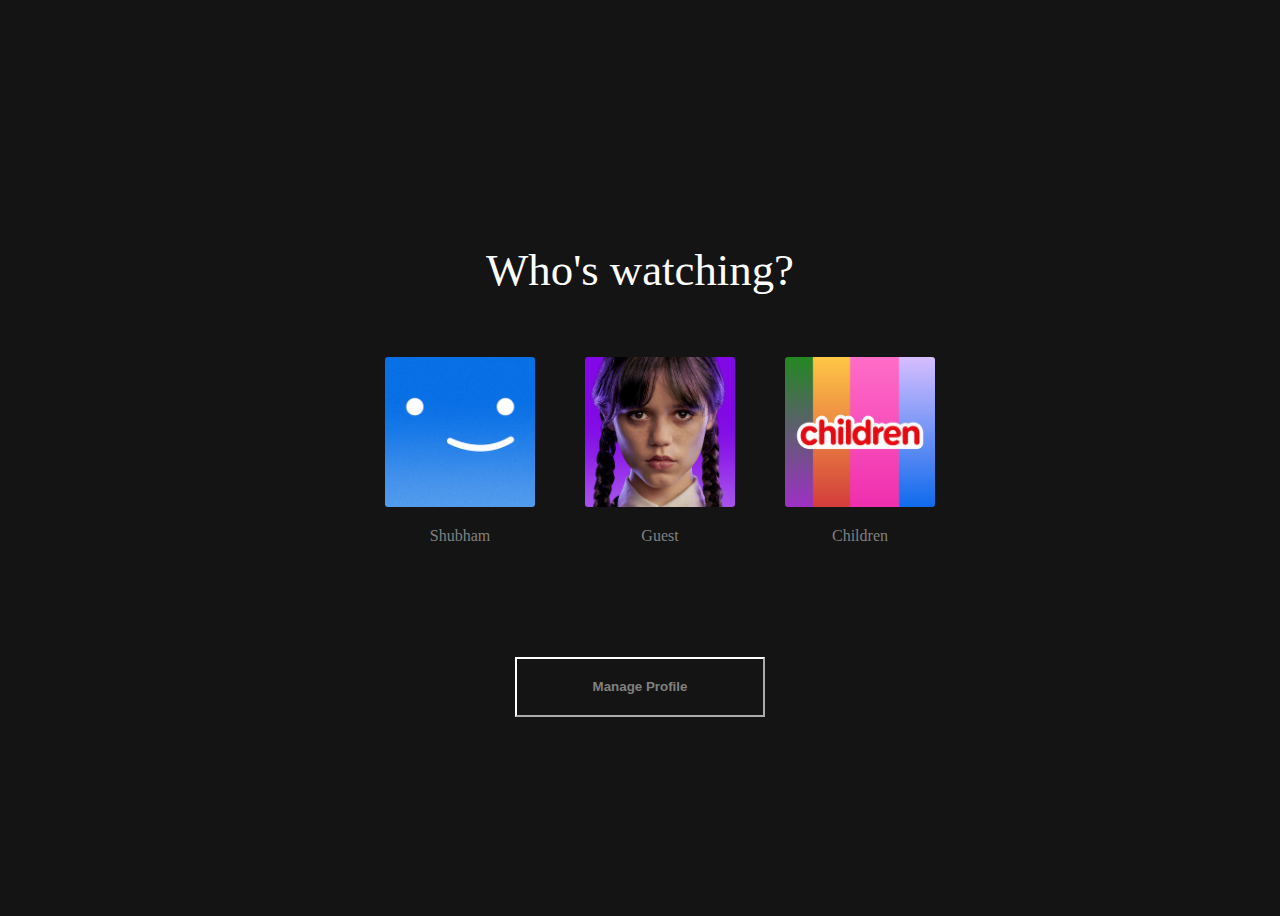
<file: index.html>
<!DOCTYPE html>
<html lang="en">
<head>
    <meta charset="UTF-8">
    <meta name="viewport" content="width=device-width, initial-scale=1.0">
    <title>Netflix</title>
    <link href="https://cdn.jsdelivr.net/npm/bootstrap@5.3.2/dist/css/bootstrap.min.css" rel="stylesheet" integrity="sha384-T3c6CoIi6uLrA9TneNEoa7RxnatzjcDSCmG1MXxSR1GAsXEV/Dwwykc2MPK8M2HN" crossorigin="anonymous">
    <link rel="stylesheet" href="./css/style.css">
</head>
<body id="black-bg">

<!----------------Your code starts here------------------------------>
<div class="container profile-container">
     <div class="profile">
        <p class="profile-title">Who's watching?</p>
        
    <div>
        <ul class="profile-name ">
            <li><a href="././nav/home/home.html"><img class="profile-image" src="./images/profile1.png" height="150px" width="150px"></a><p>Shubham</p></li>
            <li><img class="profile-image" src="./images/profile2.png" height="150px" width="150px"><p>Guest</p></li>
            <li><img class="profile-image" src="./images/profile3.png" height="150px" width="150px"><p>Children</p></li>
        </ul>
    </div>
    
    <div class="profile-btn">
        <button class="btn btn-primary"><h4>Manage Profile</h4></button>
    </div>
     </div>

</div>

 







<!----------------------Your code ends here--------------------->
 <script src="https://cdn.jsdelivr.net/npm/bootstrap@5.3.2/dist/js/bootstrap.bundle.min.js" integrity="sha384-C6RzsynM9kWDrMNeT87bh95OGNyZPhcTNXj1NW7RuBCsyN/o0jlpcV8Qyq46cDfL" crossorigin="anonymous"></script>   
</body>
</html>
</file>
<file: css/style.css>
#black-bg{
   background-color: #141414
   
}
.white-txt{
    color: #ffffff
}

.profile-container{
    text-align: center;
    display:flex;
    flex-direction: column;
    align-items: center;
    justify-content: center;
    height: 100vh;
}

.profile-title{
    font-size:3.5vw;
    color:#ffffff;
}

.profile-name{
    display: inline-flex;
    gap: 50px;
    color: #808080;
    list-style: none
}

.profile-image{
    border-radius: 2%;
}


.btn{
    border-radius: 0%;
    margin-top: 80px;
    background-color: #141414;
    border-color: #ffffff;
    color: #808080;
    width: 250px;
    height: 60px;
}
</file>
